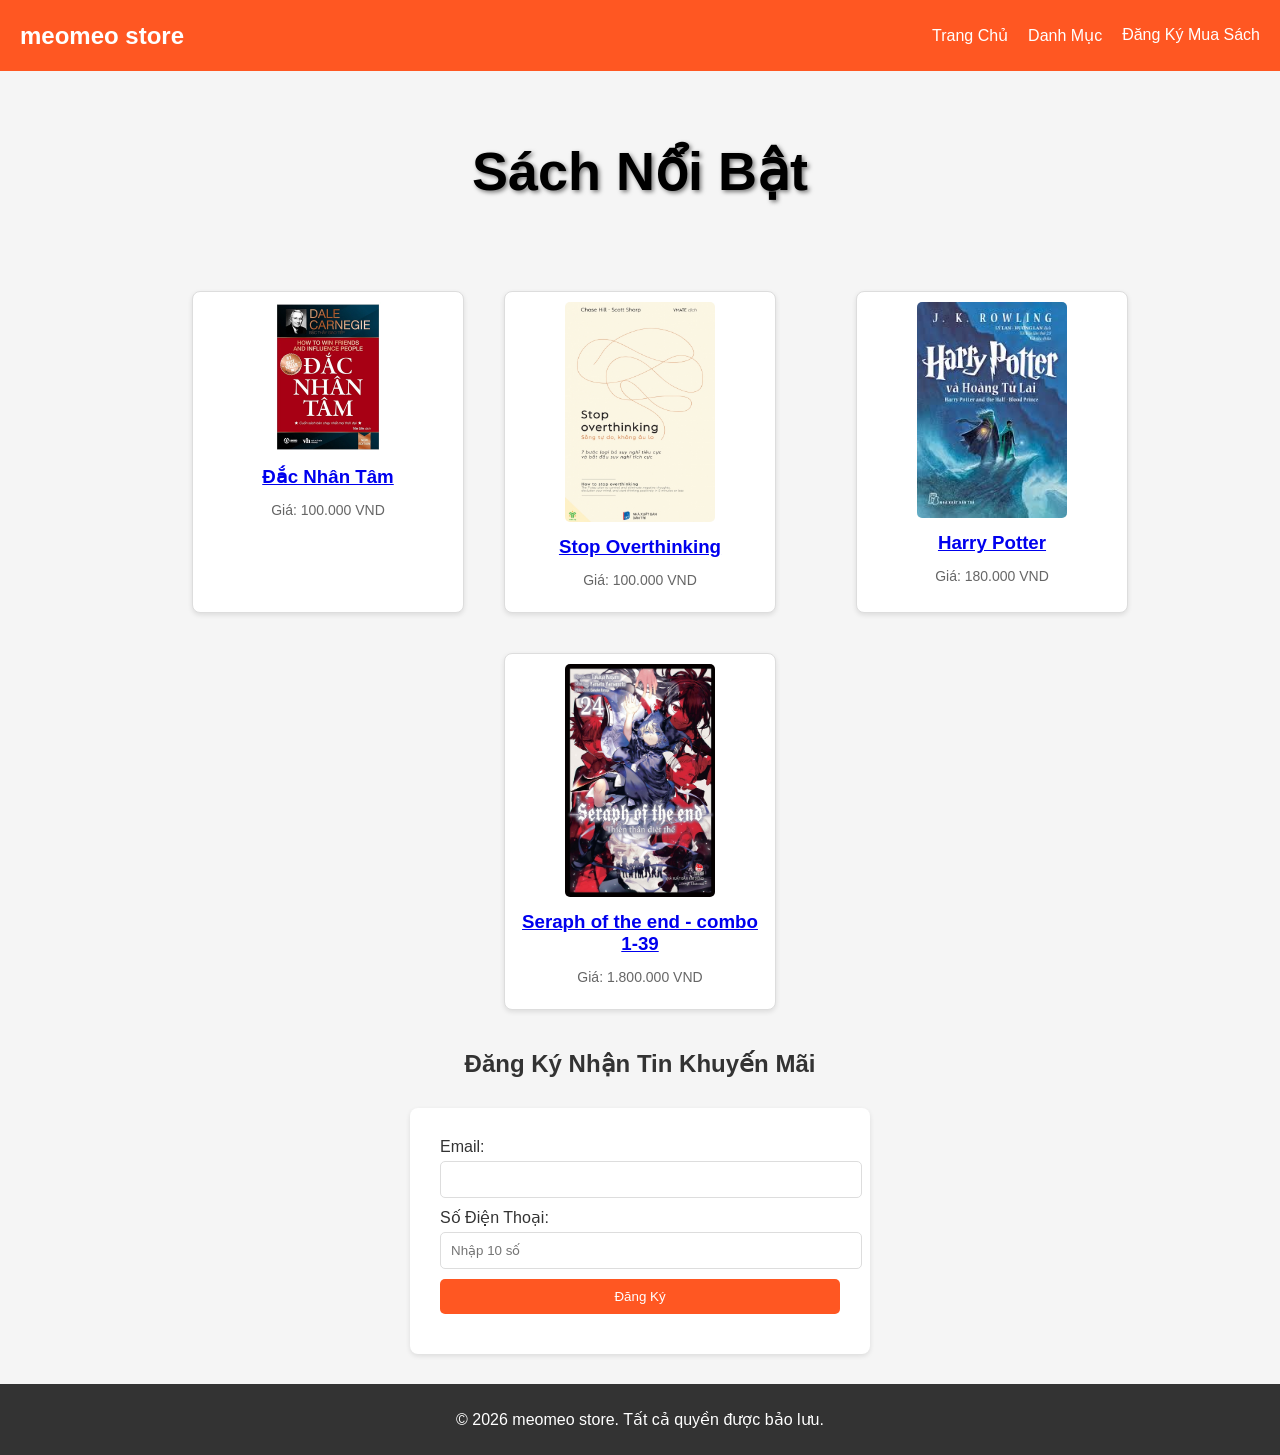
<file: index.html>
<!DOCTYPE html>
<html lang="vi">
<head>
    <meta charset="UTF-8">
    <meta name="viewport" content="width=device-width, initial-scale=1.0">
    <title>nhà sách meomeo</title>
    <link rel="stylesheet" href="styles.css">
</head>
<body>
    <header>
        <div class="logo">meomeo store</div>
        <nav>
            <ul>
                <li><a href="index.html">Trang Chủ</a></li>
                <li class="dropdown">
                    <a href="categories.html">Danh Mục</a>
                    <div class="dropdown-content">
                        <a href="van-hoc.html">Văn Học</a>
                        <a href="khoa-hoc.html">Khoa Học</a>
                        <a href="kinh-te.html">Kinh Tế</a>
                        <a href="thieu-nhi.html">Thiếu Nhi</a>
                    </div>
                </li>
                <li><a href="register.html">Đăng Ký Mua Sách</a></li>
            </ul>
        </nav>
    </header>

    <section class="banner">
        <h1>Sách Nổi Bật </h1>
    </section>

    <section class="products">
       <a href="dacnhantam.html">
        <div class="product">
            <img src="hinh\dacnhantam.webp" alt="Sách Văn Học">
            <h3>Đắc Nhân Tâm</h3></a>
            
            <p>Giá: 100.000 VND</p>
        </div>
        <div class="product">
            <a href="#">
            <img src="hinh\stop-overthinking.jpg" alt="Sách Khoa Học">
            <h3>Stop Overthinking</h3><a>
            <p>Giá: 100.000 VND</p>
        </div>
        <div class="product">
            <a href="#">
            <img src="hinh\harry potter.jpg" alt="Sách Tiểu Thuyết">
            <h3>Harry Potter</h3></a>
            <p>Giá: 180.000 VND</p>
        </div>
        <div class="product">
            <a href="Seraphoftheend.html">
            <img src="hinh\thienthandietthe.jpg" alt="Sách Văn Học">
            <h3>Seraph of the end - combo 1-39</h3></a>
            <p>Giá: 1.800.000 VND</p>
        </div>

    </section>

    <section>
        <h2 style="text-align: center;">Đăng Ký Nhận Tin Khuyến Mãi</h2>
        <form action="#" method="post">
            <label for="email">Email:</label>
            <input type="email" id="email" name="email" required>
            <label for="phone">Số Điện Thoại:</label>
        <input type="tel" id="phone" name="phone" maxlength="10" placeholder="Nhập 10 số " required>
            <button type="submit">Đăng Ký</button>
        </form>
    </section>

    <footer>
        <p>&copy; 2026 meomeo store. Tất cả quyền được bảo lưu.</p>
    </footer>
</body>
</html>
</file>
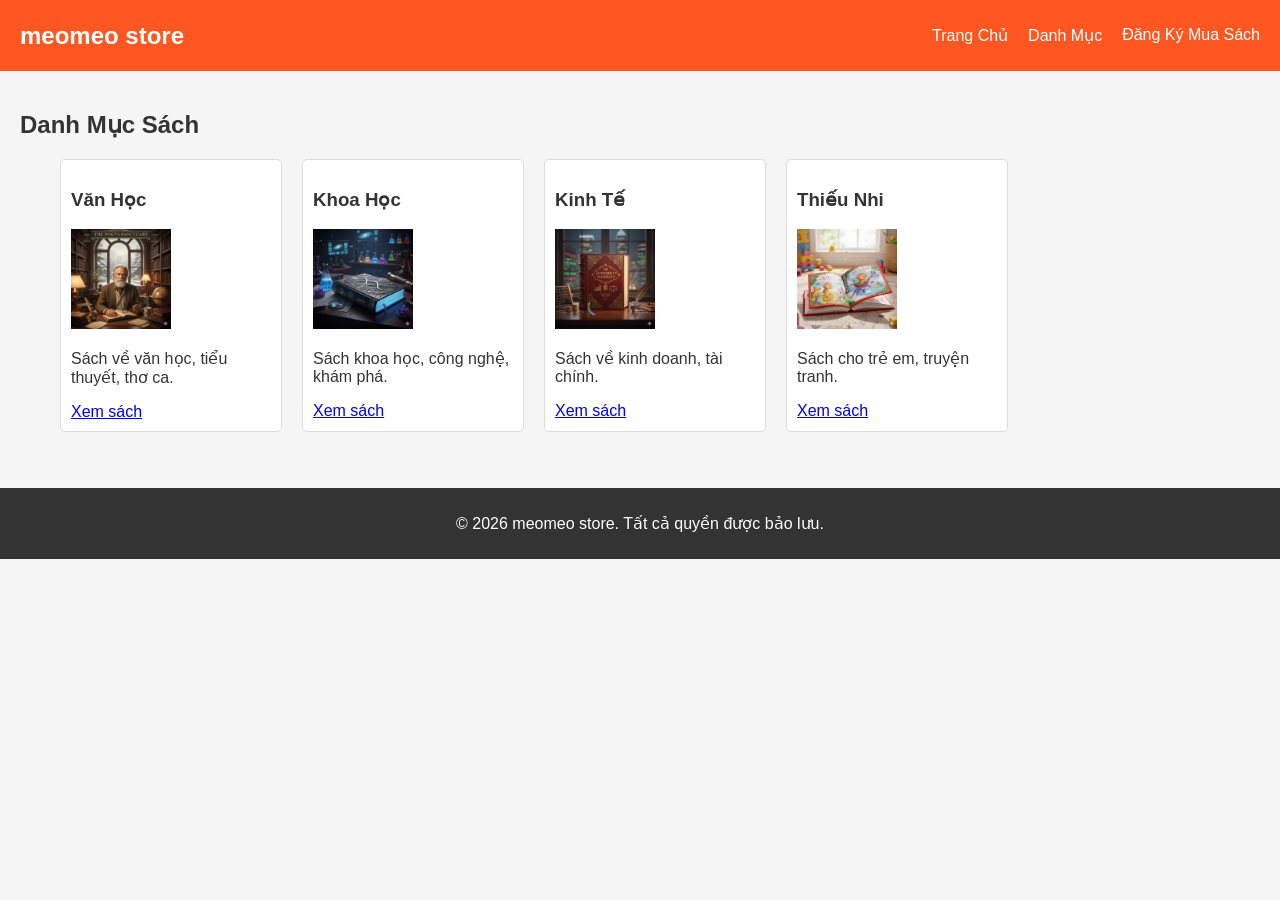
<file: categories.html>
<!DOCTYPE html>
<html lang="vi">
<head>
    <meta charset="UTF-8">
    <meta name="viewport" content="width=device-width, initial-scale=1.0">
    <title>nhà sách meomeo</title>
    <link rel="stylesheet" href="styles.css">
</head>
<body>
    <header>
        <div class="logo">meomeo store</div>
        <nav>
            <ul>
                <li><a href="index.html">Trang Chủ</a></li>
                <li class="dropdown">
                    <a href="categories.html">Danh Mục</a>
                    <div class="dropdown-content">
                        <a href="van-hoc.html">Văn Học</a>
                        <a href="khoa-hoc.html">Khoa Học</a>
                        <a href="kinh-te.html">Kinh Tế</a>
                        <a href="thieu-nhi.html">Thiếu Nhi</a>
                    </div>
                </li>
                <li><a href="register.html">Đăng Ký Mua Sách</a></li>
            </ul>
        </nav>
    </header>

    <section class="categories">
        <h2>Danh Mục Sách</h2>
        <ul>
            <li>
                <h3>Văn Học</h3>
                 <img src="hinh\vanhoc.jpg" >
                <p>Sách về văn học, tiểu thuyết, thơ ca.</p>
                <a href="van-hoc.html">Xem sách</a>
            </li>
            <li>
                <h3>Khoa Học</h3>
                 <img src="hinh\khoahoc.jpg" >
                <p>Sách khoa học, công nghệ, khám phá.</p>
                <a href="khoa-hoc.html">Xem sách</a>
            </li>
            <li>
                <h3>Kinh Tế</h3>
                 <img src="hinh\kinhte.jpg" >
                <p>Sách về kinh doanh, tài chính.</p>
                <a href="kinh-te.html">Xem sách</a>
            </li>
            <li>
                <h3>Thiếu Nhi</h3>
                 <img src="hinh\thieunhi.jpg" >
                <p>Sách cho trẻ em, truyện tranh.</p>
                <a href="thieu-nhi.html">Xem sách</a>
            </li>
        </ul>
    </section>

    <footer>
        <p>&copy; 2026 meomeo store. Tất cả quyền được bảo lưu.</p>
    </footer>
</body>
</html>
</file>
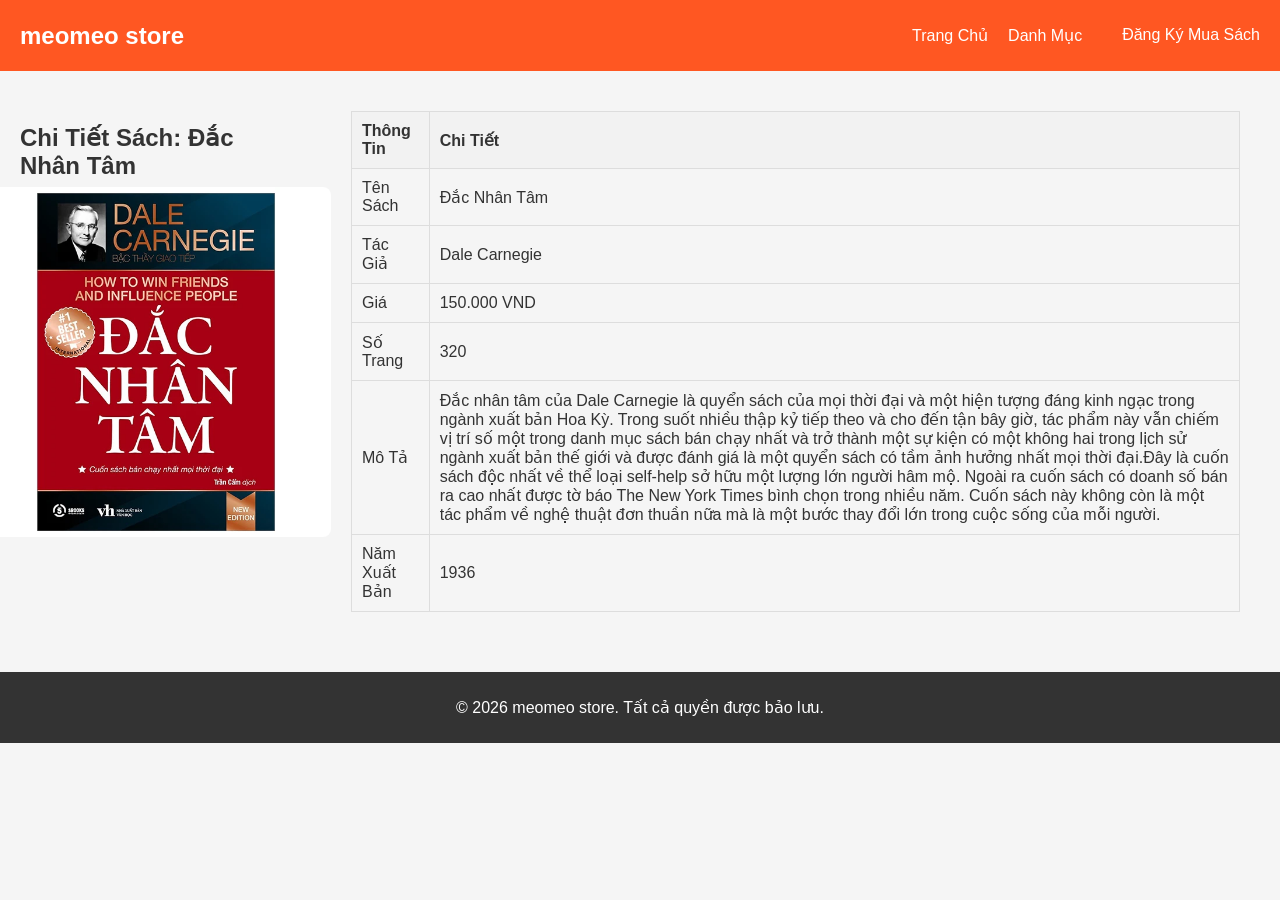
<file: dacnhantam.html>
<!DOCTYPE html>
<html lang="vi">
<head>
    <meta charset="UTF-8">
    <meta name="viewport" content="width=device-width, initial-scale=1.0">
    <title>nhà sách meomeo</title>
    <link rel="stylesheet" href="styles.css">
</head>
<body>
    <header>
        <div class="logo">meomeo store</div>
        <nav>
            <ul>
                <li><a href="index.html">Trang Chủ</a></li>
                <li class="dropdown">
                    <a href="categories.html">Danh Mục</a>
                    <div class="dropdown-content">
                        <a href="van-hoc.html">Văn Học</a>
                        <a href="khoa-hoc.html">Khoa Học</a>
                        <a href="kinh-te.html">Kinh Tế</a>
                        <a href="thieu-nhi.html">Thiếu Nhi</a>
                    </div>
                </li>
                <li><a href="dacnhantam"></a></li>
                <li><a href="register.html">Đăng Ký Mua Sách</a></li>
            </ul>
        </nav>
    </header>

    <section class="dacnhantam">
        <h2>Chi Tiết Sách: Đắc Nhân Tâm</h2>
        <img src="hinh\dacnhantam.webp" alt="Đắc Nhân Tâm" >
        <table>
            <tr>
                <th>Thông Tin</th>
                <th>Chi Tiết</th>
            </tr>
            <tr>
                <td>Tên Sách</td>
                <td>Đắc Nhân Tâm</td>
            </tr>
            <tr>
                <td>Tác Giả</td>
                <td>Dale Carnegie</td>
            </tr>
            <tr>
                <td>Giá</td>
                <td>150.000 VND</td>
            </tr>
            <tr>
                <td>Số Trang</td>
                <td>320</td>
            </tr>
            <tr>
                <td>Mô Tả</td>
                <td>Đắc nhân tâm của Dale Carnegie là quyển sách của mọi thời đại và một hiện tượng đáng kinh ngạc trong ngành xuất bản Hoa Kỳ. Trong suốt nhiều thập kỷ tiếp theo và cho đến tận bây giờ, tác phẩm này vẫn chiếm vị trí số một trong danh mục sách bán chạy nhất và trở thành một sự kiện có một không hai trong lịch sử ngành xuất bản thế giới và được đánh giá là một quyển sách có tầm ảnh hưởng nhất mọi thời đại.Đây là cuốn sách độc nhất về thể loại self-help sở hữu một lượng lớn người hâm mộ. Ngoài ra cuốn sách có doanh số bán ra cao nhất được tờ báo The New York Times bình chọn trong nhiều năm. Cuốn sách này không còn là một tác phẩm về nghệ thuật đơn thuần nữa mà là một bước thay đổi lớn trong cuộc sống của mỗi người.</td>
            </tr>
            <tr>
                <td>Năm Xuất Bản</td>
                <td>1936</td>
            </tr>
        </table>
        <div style="clear: both;"></div>
    </section>

    <footer>
        <p>&copy; 2026 meomeo store. Tất cả quyền được bảo lưu.</p>
    </footer>
</body>
</html>
</file>
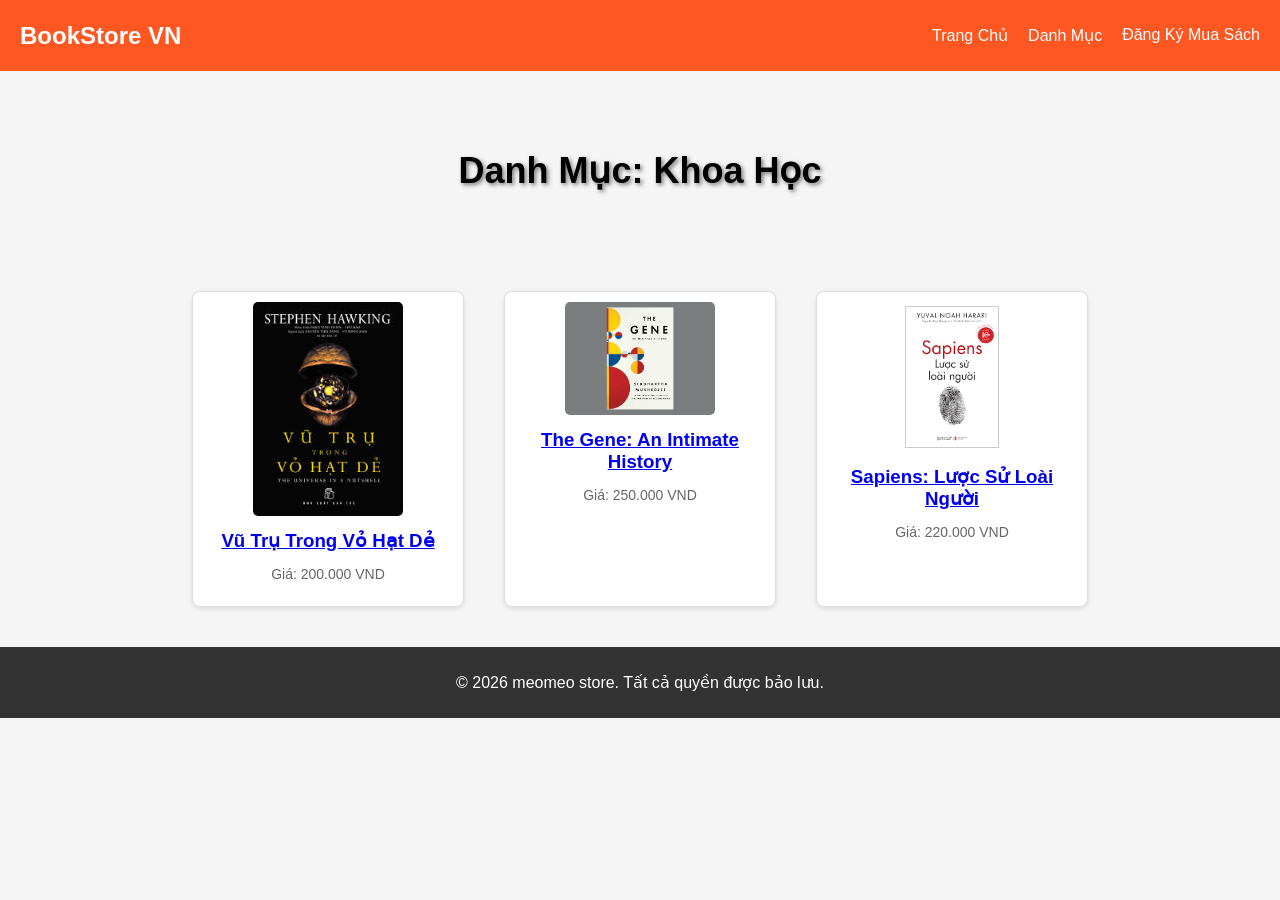
<file: khoa-hoc.html>
<!DOCTYPE html>
<html lang="vi">
<head>
    <meta charset="UTF-8">
    <meta name="viewport" content="width=device-width, initial-scale=1.0">
    <title>nhà sách meomeo</title>
    <link rel="stylesheet" href="styles.css">
</head>
<body>
    <header>
        <div class="logo">BookStore VN</div>
        <nav>
            <ul>
                <li><a href="index.html">Trang Chủ</a></li>
                <li class="dropdown">
                    <a href="categories.html">Danh Mục</a>
                    <div class="dropdown-content">
                        <a href="van-hoc.html">Văn Học</a>
                        <a href="khoa-hoc.html">Khoa Học</a>
                        <a href="kinh-te.html">Kinh Tế</a>
                        <a href="thieu-nhi.html">Thiếu Nhi</a>
                    </div>
                </li>
                <li><a href="register.html">Đăng Ký Mua Sách</a></li>
            </ul>
        </nav>
    </header>

    <section class="banner" style="height: 200px; font-size: 24px;">
        <h1>Danh Mục: Khoa Học</h1>
    </section>

    <section class="products">
        <div class="product">
            <a href="#">
            <img src="hinh\vutruhatdecuoi.jpg" alt="Vũ Trụ Trong Vỏ Hạt Dẻ">
            <h3>Vũ Trụ Trong Vỏ Hạt Dẻ</h3></a>
            <p>Giá: 200.000 VND</p>
        </div>
        <div class="product">
            <a href="#">
            <img src="hinh\thegene.jpg" alt="The Gene">
            <h3>The Gene: An Intimate History</h3></a>
            <p>Giá: 250.000 VND</p>
        </div>
        <div class="product">
            <a href="#">
            <img src="hinh\Sapiens.png" alt="Sapiens">
            <h3>Sapiens: Lược Sử Loài Người</h3></a>
            <p>Giá: 220.000 VND</p>
        </div>
    </section>

    <footer>
        <p>&copy; 2026 meomeo store. Tất cả quyền được bảo lưu.</p>
    </footer>
</body>
</html>
</file>
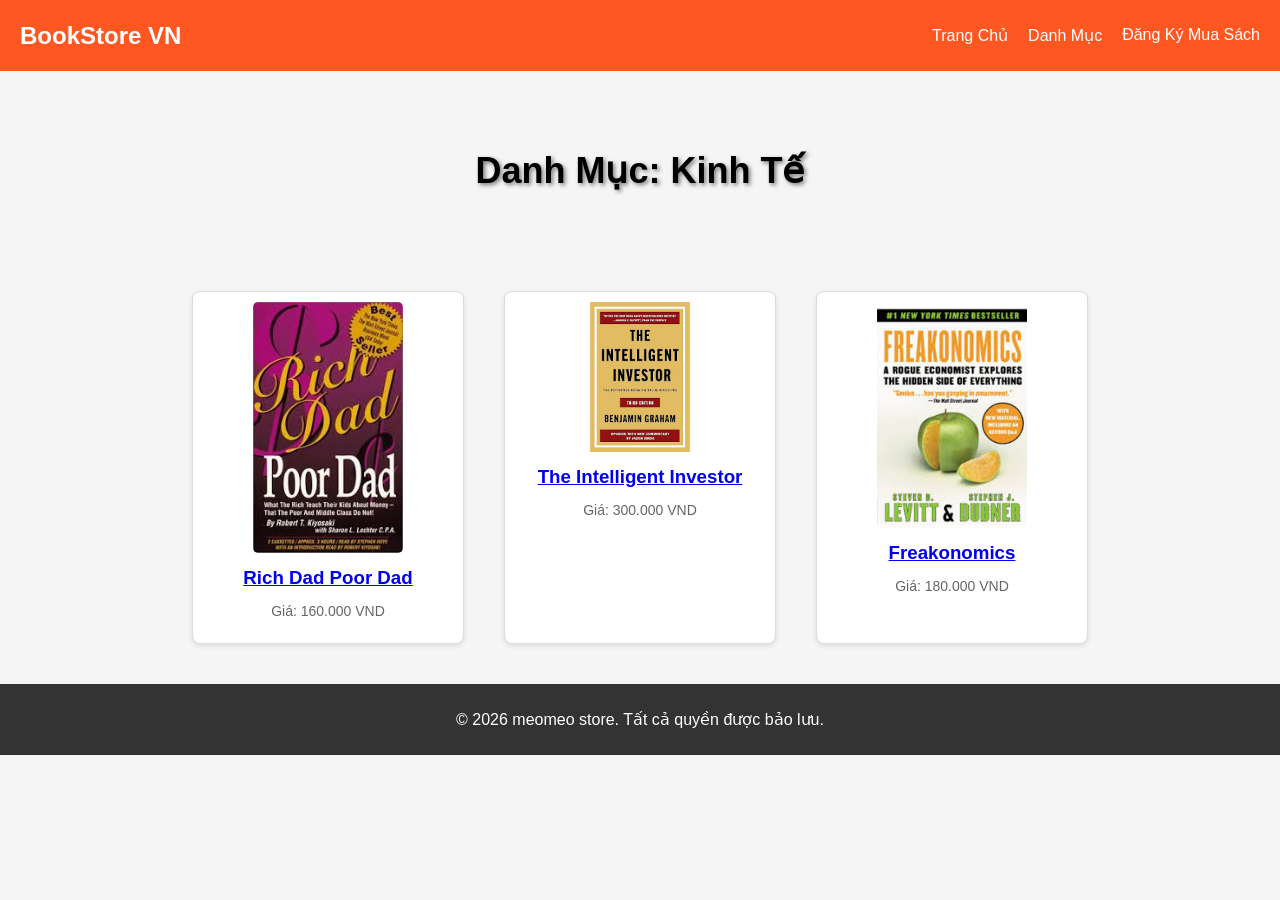
<file: kinh-te.html>
<!DOCTYPE html>
<html lang="vi">
<head>
    <meta charset="UTF-8">
    <meta name="viewport" content="width=device-width, initial-scale=1.0">
    <title>nhà sách meomeo</title>
    <link rel="stylesheet" href="styles.css">
</head>
<body>
    <header>
        <div class="logo">BookStore VN</div>
        <nav>
            <ul>
                <li><a href="index.html">Trang Chủ</a></li>
                <li class="dropdown">
                    <a href="categories.html">Danh Mục</a>
                    <div class="dropdown-content">
                        <a href="van-hoc.html">Văn Học</a>
                        <a href="khoa-hoc.html">Khoa Học</a>
                        <a href="kinh-te.html">Kinh Tế</a>
                        <a href="thieu-nhi.html">Thiếu Nhi</a>
                    </div>
                </li>
                <li><a href="register.html">Đăng Ký Mua Sách</a></li>
            </ul>
        </nav>
    </header>

    <section class="banner" style="height: 200px; font-size: 24px;">
        <h1>Danh Mục: Kinh Tế</h1>
    </section>

    <section class="products">
        <div class="product">
            <a href="#">
            <img src="hinh\RichDadPoorDad.jpg" alt="Rich Dad Poor Dad">
            <h3>Rich Dad Poor Dad</h3></a>
            <p>Giá: 160.000 VND</p>
        </div>
        <div class="product">
            <a href="#">
            <img src="hinh\TheIntelligentInvestor.png" alt="The Intelligent Investor">
            <h3>The Intelligent Investor</h3></a>
            <p>Giá: 300.000 VND</p>
        </div>
        <div class="product">
            <a href="#">
            <img src="hinh\Freakonomics.jpg" alt="Freakonomics">
            <h3>Freakonomics</h3></a>
            <p>Giá: 180.000 VND</p>
        </div>
    </section>

    <footer>
        <p>&copy; 2026 meomeo store. Tất cả quyền được bảo lưu.</p>
    </footer>
</body>
</html>
</file>
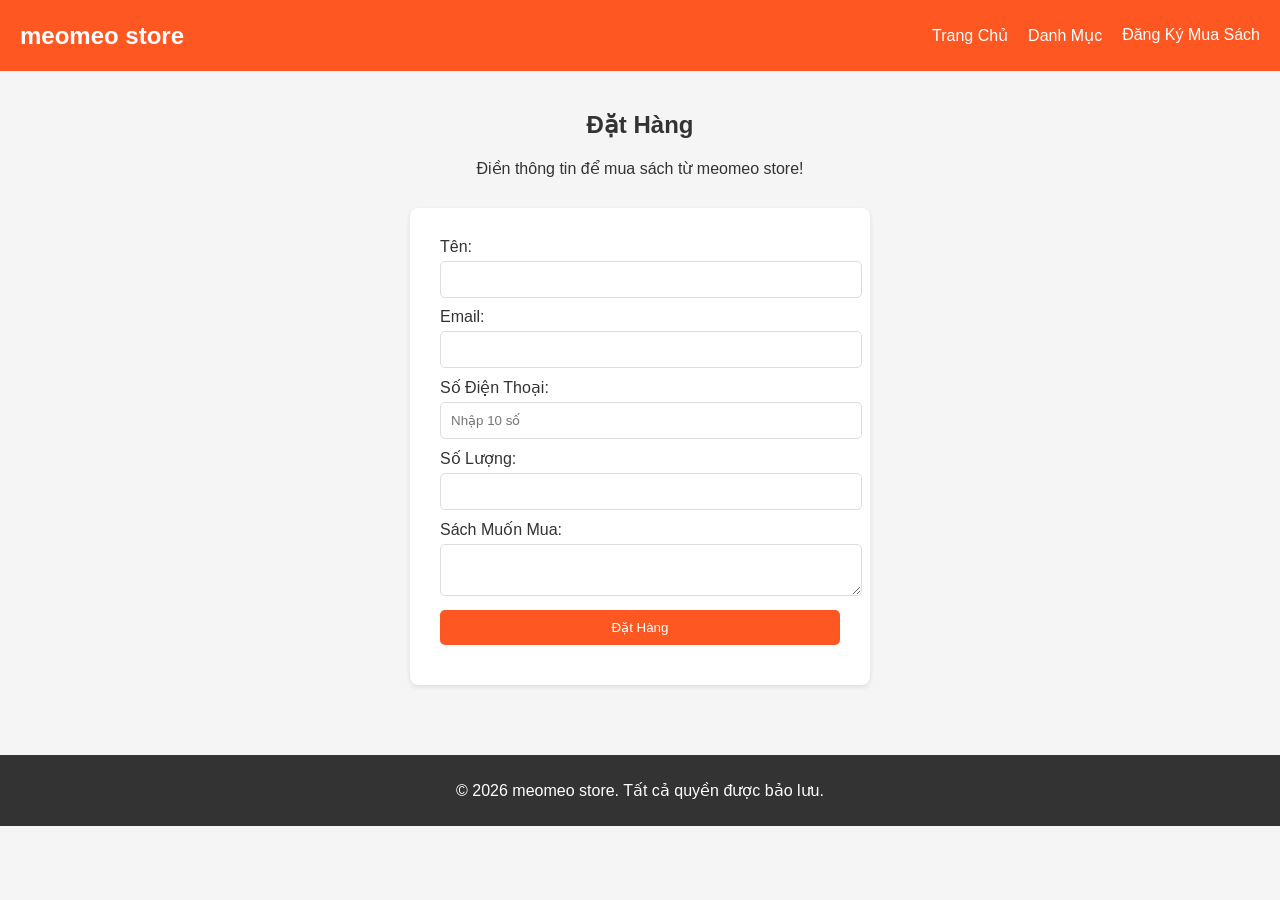
<file: register.html>
<!DOCTYPE html>
<html lang="vi">
<head>
    <meta charset="UTF-8">
    <meta name="viewport" content="width=device-width, initial-scale=1.0">
    <title>nhà sách meomeo</title>
    <link rel="stylesheet" href="styles.css">
</head>
<body>
    <header>
        <div class="logo">meomeo store</div>
        <nav>
            <ul>
                <li><a href="index.html">Trang Chủ</a></li>
                <li class="dropdown">
                    <a href="categories.html">Danh Mục</a>
                    <div class="dropdown-content">
                        <a href="van-hoc.html">Văn Học</a>
                        <a href="khoa-hoc.html">Khoa Học</a>
                        <a href="kinh-te.html">Kinh Tế</a>
                        <a href="thieu-nhi.html">Thiếu Nhi</a>
                    </div>
                </li>
                <li><a href="register.html">Đăng Ký Mua Sách</a></li>
            </ul>
        </nav>
    </header>

    <section style="padding: 20px;">
        <h2 style="text-align: center;">Đặt Hàng</h2>
        <p style="text-align: center;">Điền thông tin để mua sách  từ meomeo store!</p>
    <form id="order-form" action="#" method="post">
        <label for="name">Tên:</label>
        <input type="text" id="name" name="name" required>
        
        <label for="email">Email:</label>
        <input type="email" id="email" name="email" required>
        
        <label for="phone">Số Điện Thoại:</label>
        <input type="tel" id="phone" name="phone" maxlength="10" placeholder="Nhập 10 số " required>
        
        <label for="quantity">Số Lượng:</label>
        <input type="number" id="quantity" name="quantity" min="1" max="10" required>
        
        <label for="message">Sách Muốn Mua:</label>
        <textarea id="message" name="message"></textarea>
        
        <button type="submit">Đặt Hàng</button>
    </form>
    </section>

    <footer>
        <p>&copy; 2026 meomeo store. Tất cả quyền được bảo lưu.</p>
    </footer>
</body>
</html>
</file>
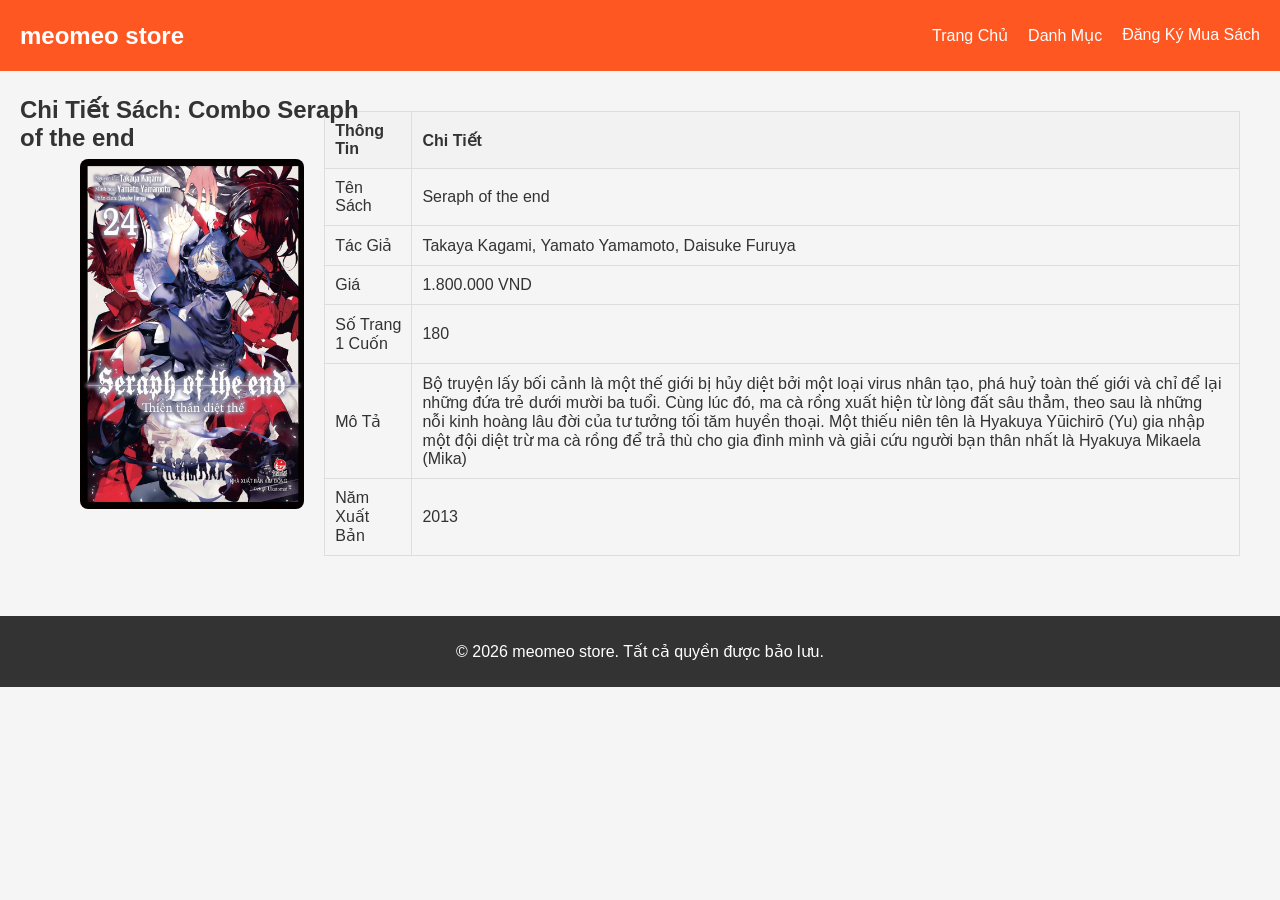
<file: Seraphoftheend.html>
<!DOCTYPE html>
<html lang="vi">
<head>
    <meta charset="UTF-8">
    <meta name="viewport" content="width=device-width, initial-scale=1.0">
    <title>nhà sách meomeo</title>
    <link rel="stylesheet" href="styles.css">
</head>
<body>
    <header>
        <div class="logo">meomeo store</div>
        <nav>
            <ul>
                <li><a href="index.html">Trang Chủ</a></li>
                <li class="dropdown">
                    <a href="categories.html">Danh Mục</a>
                    <div class="dropdown-content">
                        <a href="van-hoc.html">Văn Học</a>
                        <a href="khoa-hoc.html">Khoa Học</a>
                        <a href="kinh-te.html">Kinh Tế</a>
                        <a href="thieu-nhi.html">Thiếu Nhi</a>
                    </div>
                </li>
                <li><a href="register.html">Đăng Ký Mua Sách</a></li>
            </ul>
        </nav>
    </header>

    <section class="dacnhantam">
        <h2>Chi Tiết Sách: Combo Seraph of the end</h2>
        <img src="hinh\thienthandietthe.jpg" alt="Seraph of the end" >
        <table>
            <tr>
                <th>Thông Tin</th>
                <th>Chi Tiết</th>
            </tr>
            <tr>
                <td>Tên Sách</td>
                <td>Seraph of the end</td>
            </tr>
            <tr>
                <td>Tác Giả</td>
                <td>Takaya Kagami, Yamato Yamamoto, Daisuke Furuya</td>
            </tr>
            <tr>
                <td>Giá</td>
                <td>1.800.000 VND</td>
            </tr>
            <tr>
                <td>Số Trang 1 Cuốn</td>
                <td>180</td>
            </tr>
            <tr>
                <td>Mô Tả</td>
                <td>Bộ truyện lấy bối cảnh là một thế giới bị hủy diệt bởi một loại virus nhân tạo, phá huỷ toàn thế giới và chỉ để lại những đứa trẻ dưới mười ba tuổi. Cùng lúc đó, ma cà rồng xuất hiện từ lòng đất sâu thẳm, theo sau là những nỗi kinh hoàng lâu đời của tư tưởng tối tăm huyền thoại. Một thiếu niên tên là Hyakuya Yūichirō (Yu) gia nhập một đội diệt trừ ma cà rồng để trả thù cho gia đình mình và giải cứu người bạn thân nhất là Hyakuya Mikaela (Mika) </td>
            </tr>
            <tr>
                <td>Năm Xuất Bản</td>
                <td>2013</td>
            </tr>
        </table>
        <div style="clear: both;"></div>
    </section>

    <footer>
        <p>&copy; 2026 meomeo store. Tất cả quyền được bảo lưu.</p>
    </footer>
</body>
</html>
</file>
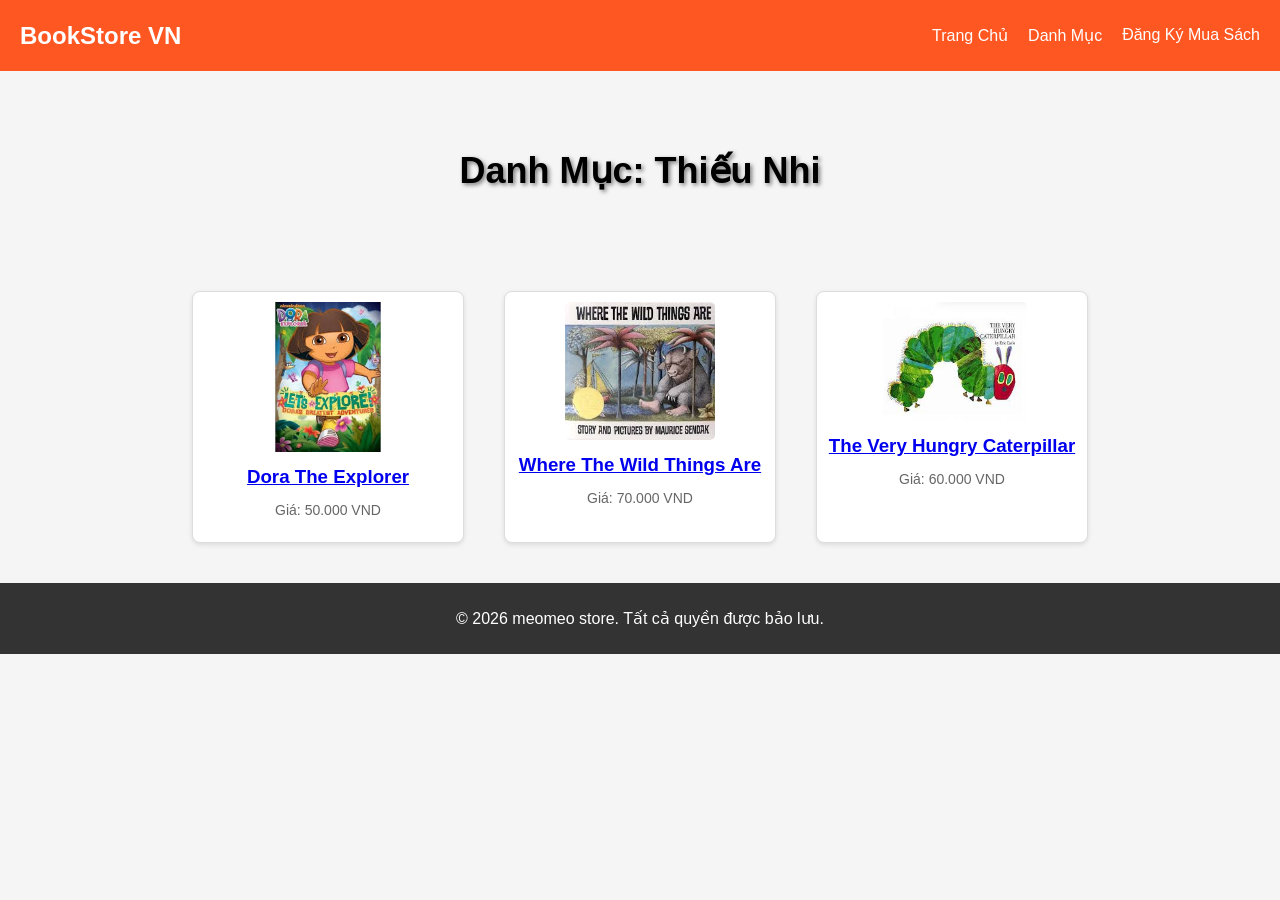
<file: thieu-nhi.html>
<!DOCTYPE html>
<html lang="vi">
<head>
    <meta charset="UTF-8">
    <meta name="viewport" content="width=device-width, initial-scale=1.0">
    <title>nhà sách meomeo</title>
    <link rel="stylesheet" href="styles.css">
</head>
<body>
    <header>
        <div class="logo">BookStore VN</div>
        <nav>
            <ul>
                <li><a href="index.html">Trang Chủ</a></li>
                <li class="dropdown">
                    <a href="categories.html">Danh Mục</a>
                    <div class="dropdown-content">
                        <a href="van-hoc.html">Văn Học</a>
                        <a href="khoa-hoc.html">Khoa Học</a>
                        <a href="kinh-te.html">Kinh Tế</a>
                        <a href="thieu-nhi.html">Thiếu Nhi</a>
                    </div>
                </li>
                <li><a href="register.html">Đăng Ký Mua Sách</a></li>
            </ul>
        </nav>
    </header>

    <section class="banner" style="height: 200px; font-size: 24px;">
        <h1>Danh Mục: Thiếu Nhi</h1>
    </section>

    <section class="products">
        <div class="product">
            <a href="#">
            <img src="hinh\DoraTheExplorer.jpg" alt="Dora The Explorer">
            <h3>Dora The Explorer</h3></a>
            <p>Giá: 50.000 VND</p>
        </div>
        <div class="product">
            <a href="#">
            <img src="hinh\WhereTheWillThingsAre.jpg" alt="Where The Wild Things Are">
            <h3>Where The Wild Things Are</h3></a>
            <p>Giá: 70.000 VND</p>
        </div>
        <div class="product">
            <a href="#">
            <img src="hinh\TheVeryHungryCaterpillar.jpg" alt="The Very Hungry Caterpillar">
            <h3>The Very Hungry Caterpillar</h3></a>
            <p>Giá: 60.000 VND</p>
        </div>
    </section>

    <footer>
        <p>&copy; 2026 meomeo store. Tất cả quyền được bảo lưu.</p>
    </footer>
</body>
</html>
</file>
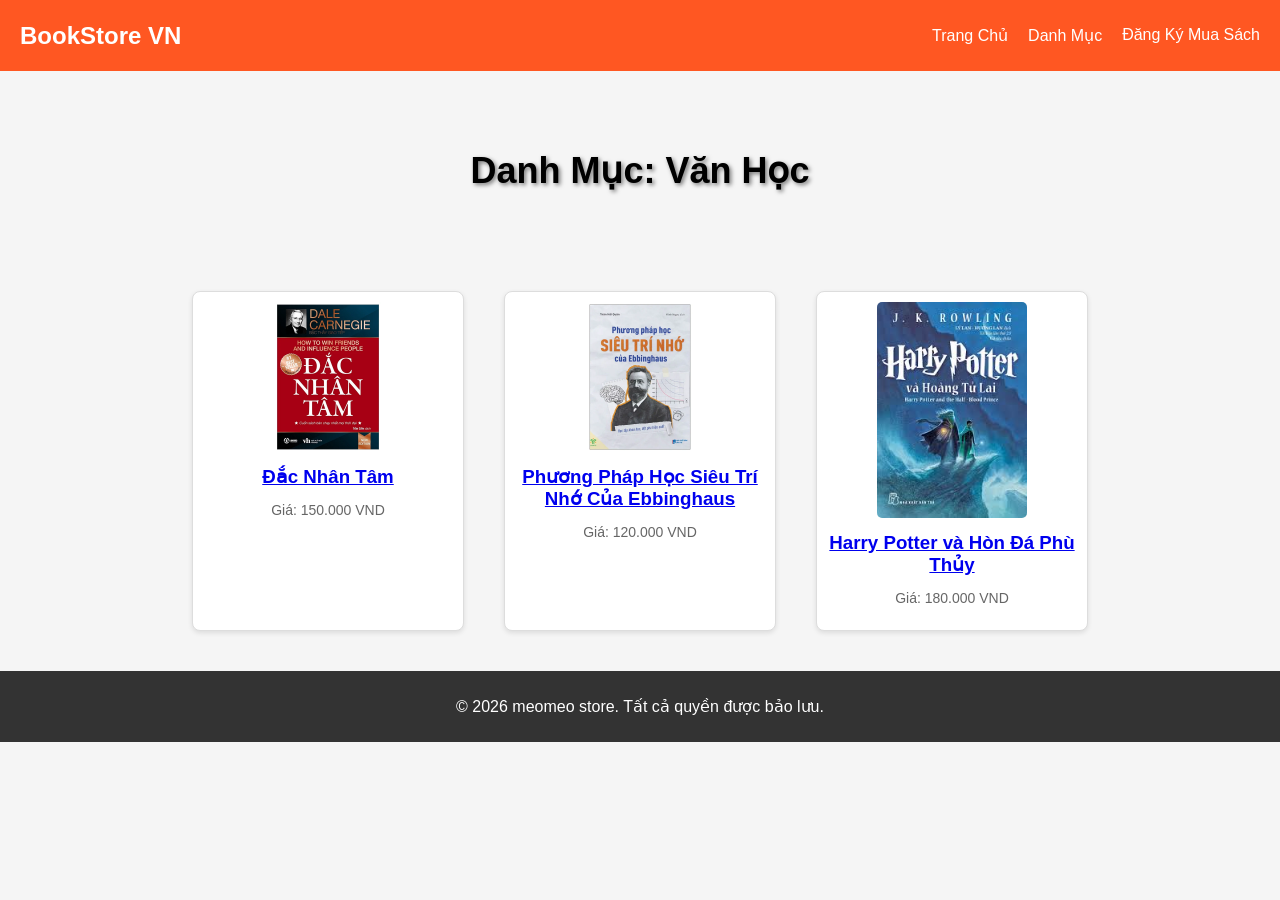
<file: van-hoc.html>
<!DOCTYPE html>
<html lang="vi">
<head>
    <meta charset="UTF-8">
    <meta name="viewport" content="width=device-width, initial-scale=1.0">
    <title>nhà sách meomeo</title>
    <link rel="stylesheet" href="styles.css">
</head>
<body>
    <header>
        <div class="logo">BookStore VN</div>
        <nav>
            <ul>
                <li><a href="index.html">Trang Chủ</a></li>
                <li class="dropdown">
                    <a href="categories.html">Danh Mục</a>
                    <div class="dropdown-content">
                        <a href="van-hoc.html">Văn Học</a>
                        <a href="khoa-hoc.html">Khoa Học</a>
                        <a href="kinh-te.html">Kinh Tế</a>
                        <a href="thieu-nhi.html">Thiếu Nhi</a>
                    </div>
                </li>
                <li><a href="register.html">Đăng Ký Mua Sách</a></li>
            </ul>
        </nav>
    </header>

    <section class="banner" style="height: 200px; font-size: 24px;">
        <h1>Danh Mục: Văn Học</h1>
    </section>

    <section class="products">
        <div class="product">
            <a href="dacnhantam.html">
            <img src="hinh\dacnhantam.webp" alt="Đắc Nhân Tâm">
            <h3>Đắc Nhân Tâm</h3></a>
            <p>Giá: 150.000 VND</p>
        </div>
        <div class="product">
            <a href="#">
            <img src="hinh\sieutrinho.webp" >
            <h3>Phương Pháp Học Siêu Trí Nhớ Của Ebbinghaus</h3></a>
            <p>Giá: 120.000 VND</p>
        </div>
        <div class="product">
            <a href="#">
            <img src="hinh\harry potter.jpg" >
            <h3>Harry Potter và Hòn Đá Phù Thủy</h3></a>
            <p>Giá: 180.000 VND</p>
        </div>
    </section>

    <footer>
        <p>&copy; 2026 meomeo store. Tất cả quyền được bảo lưu.</p>
    </footer>
</body>
</html>
</file>
<file: styles.css>
body {
    font-family: Arial, sans-serif;
    margin: 0;
    padding: 0;
    background-color: #f5f5f5;
    color: #333;
}

header {
    background-color: #ff5722; 
    color: white;
    padding: 10px 20px;
    display: flex;
    justify-content: space-between;
    align-items: center;
}

header .logo {
    font-size: 24px;
    font-weight: bold;
}

nav ul {
    list-style: none;
    display: flex;
    gap: 20px;
}

nav a {
    color: white;
    text-decoration: none;
}

.banner {
    background-image: url('https://via.placeholder.com/1200x300?text=Banner+Sach+Noi+Bat'); /* Ảnh banner giả */
    background-size: cover;
    height: 200px;
    display: flex;
    align-items: center;
    justify-content: center;
    color: black;
    font-size: 36px;
    text-shadow: 2px 2px 4px rgba(0,0,0,0.5);
}

.products {
    display: flex;
    flex-wrap: wrap;
    justify-content: center;
    gap: 40px;
    padding: 20px;
    
}

.product {
    background: white;
    border: 1px solid #ddd;
    border-radius: 8px;
    width: 250px;
    text-align: center;
    padding: 10px;
    box-shadow: 0 2px 5px rgba(0,0,0,0.1);
    transition: transform 0.3s, box-shadow 0.3s; 
}

.product:hover {
    transform: scale(1.05); 
    box-shadow: 0 4px 10px rgba(0,0,0,0.2); 
}

.product img {
    width: 100%;
    height: 200px;
    object-fit: cover;
    border-radius: 5px;
}

.product h3 {
    margin: 10px 0;
}

.product p {
    font-size: 14px;
    color: #666;
}

.categories {
    padding: 20px;
}

.categories ul {
    list-style: none;
    display: flex;
    flex-wrap: wrap;
    gap: 20px;
}

.categories li {
    background: white;
    border: 1px solid #ddd;
    padding: 10px;
    border-radius: 5px;
    width: 200px;
}
.categories img{height: 100px;
                }
.dacnhantam table {
    width: 100%;
    border-collapse: collapse;
    margin: 20px 0;
}

.dacnhantam th, .dacnhantam td {
    border: 1px solid #ddd;
    padding: 10px;
    text-align: left;
}

.dacnhantam th {
    background-color: #f2f2f2;
}

form {
    background: white;
    padding: 30px;
    border-radius: 8px;
    box-shadow: 0 2px 5px rgba(0,0,0,0.1);
    max-width: 400px;
    margin: 30px auto;
}

form label {
    display: block;
    margin-bottom: 5px;
}

form input, form textarea, form button {
    width: 100%;
    padding: 10px;
    margin-bottom: 10px;
    border: 1px solid #ddd;
    border-radius: 5px;
}

form button {
    background-color: #ff5722;
    color: white;
    border: none;
    cursor: pointer;
}

form button:hover {
    background-color: #e64a19;
}

footer {
    background-color: #333;
    color: white;
    text-align: center;
    padding: 10px;
    margin-top: 20px;
}


@media (max-width: 768px) {
    .products {
        flex-direction: column;
        align-items: center;
    }
    nav ul {
        flex-direction: column;
        gap: 10px;
    }
}
.dropdown {
    position: relative;
}

.dropdown-content {
    display: none;
    position: absolute;
    background-color: #ff5722;
    min-width: 160px;
    box-shadow: 0px 8px 16px 0px rgba(0,0,0,0.2);
    z-index: 1;
}

.dropdown:hover .dropdown-content {
    display: block;
}

.dropdown-content a {
    color: white;
    padding: 12px 16px;
    text-decoration: none;
    display: block;
}

.dropdown-content a:hover {
    background-color: #e64a19;
}
.dacnhantam img{
                flex: 1;
                width: 100%;            
               height: 350px;
               border-radius: 8px;}
.dacnhantam{display: flex;          
    align-items: center;    
    gap: 20px;              
    padding: 20px;}
.dacnhantam h2{margin-top: -400px;
    margin-right: -300px;
  position: relative; 
  z-index: 2;         
}
.products img{width: 150px;
             height: auto;}
.dacnhantam img{
                flex: 1;
                width: 100%;            
               height: 350px;
               border-radius: 8px;}
</file>
